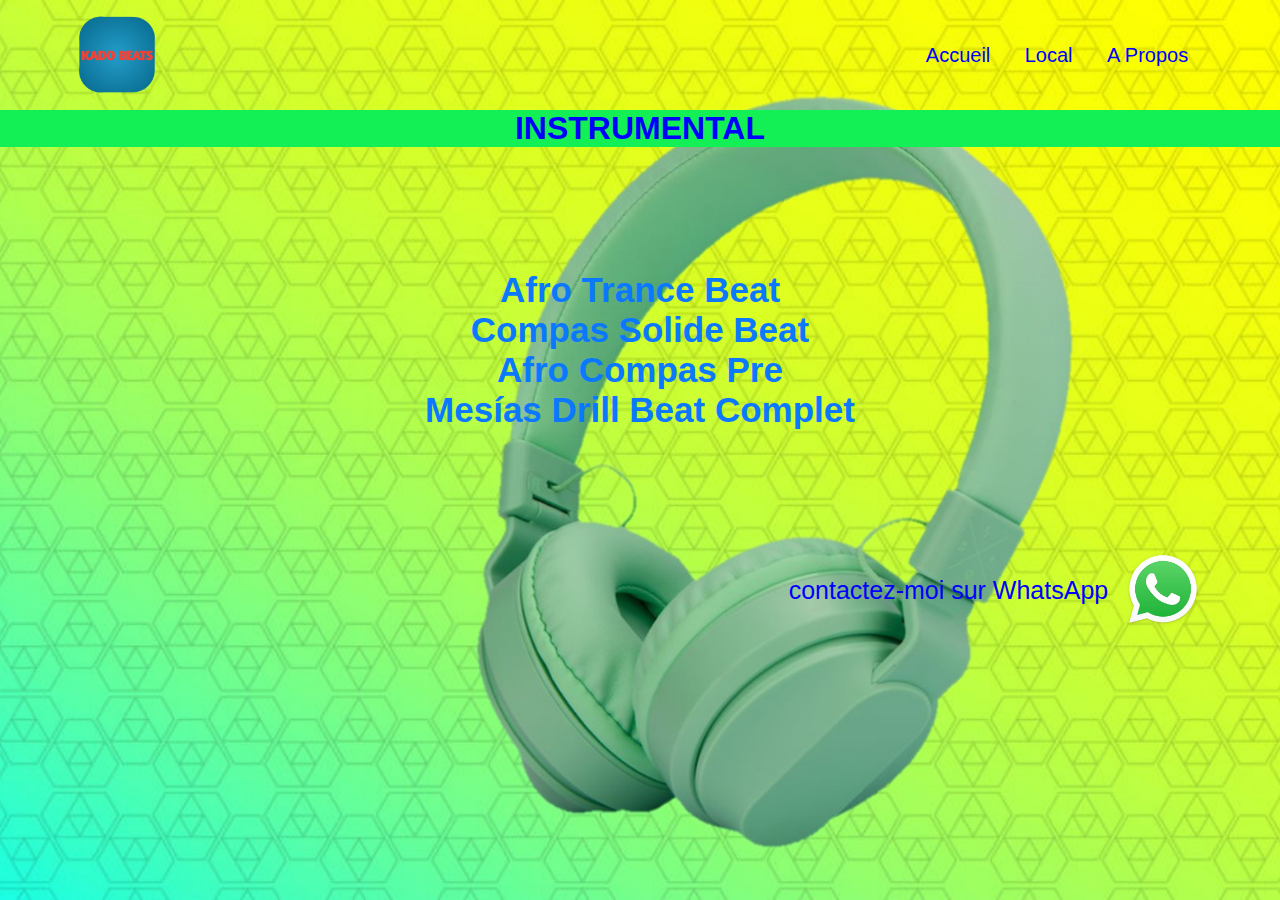
<file: Kado Beats Site/index.html>
<html>
    <head>
        <title>Kado Beats</title>
        <link rel="stylesheet" href="style.css">
    </head>
<body>
<div class="contenair">
            <div class="navbar">
                <img src="Media/logo.png" class="logo">
                <ul>
                    <li><a href="index.html">Accueil</a></li>
                    <li><a href="local.html">Local</a></li>
                    <li><a href="a propos.html">A Propos</a></li>
                </ul>
            </div>
  <center>
  <h1>INSTRUMENTAL</h1>
  </center>
</div>
            <div class="content">
               <div class="left-col">
                 
                 <center>   
                   <h1> 
                 <ul>
                    <li><a href="afro trance beat.html">Afro Trance Beat</a></li>
                    <li><a href="compas solide beat.html">Compas Solide Beat</a></li>
                    <li><a href="afro compas pre.html">Afro Compas Pre</a></li>
                    <li><a href="mesías drill beat complet.html">Mesías Drill Beat Complet</a></li>
                </ul>
                 </h1>     
               </center>
                 </div>
                 <div class="right-col">
                   <p>contactez-moi sur WhatsApp</p>
                   <a href="https://wa.me/qr/CBEIV2DQH6P5K1"><img src="Media/WhatsApp icon.png"
                   </a>
               </div>
</body>
</html>
</file>
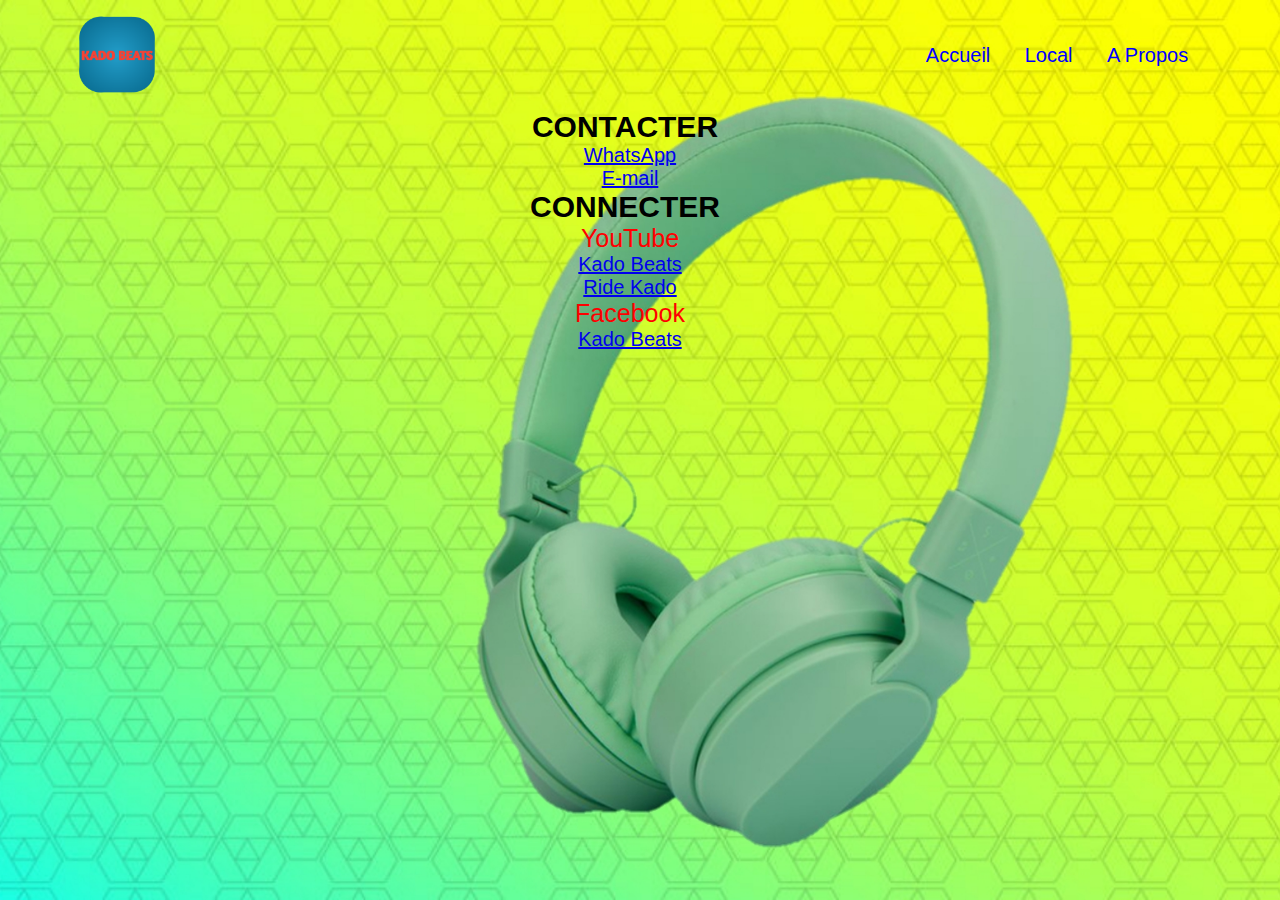
<file: Kado Beats Site/a propos.html>
<html>
    <head>
        <title>Kado Beats</title>
        <link rel="stylesheet" href="a propos.css">
    </head>
    <body>
        <div class="contenair">
            <div class="navbar">
                <img src="Media/logo.png" class="logo">
                <ul>
                    <li><a href="index.html">Accueil</a></li>
                    <li><a href="local.html">Local</a></li>
                    <li><a href="a propos.html">A Propos</a></li>
                </ul>
            </div>
          <center>
            <p>CONTACTER</p>
                 <ul>
                    <li><a href="https://wa.me/qr/CBEIV2DQH6P5K1">WhatsApp</a></li>
                    <li><a href="mailto:ridekado0@gmail.com">E-mail</a></li>
                </ul>
              <p>CONNECTER</p>
            <h1>YouTube</h1>
            <ul>
                    <li><a href="https://www.youtube.com/@KadoBeats-bz1ib">Kado Beats</a></li>
                    <li><a href="https://www.youtube.com/@ridekado5360">Ride Kado</a></li>
                </ul>
            <h1>Facebook</h1>
                 <ul>
                    <li><a href="https://www.facebook.com/profile.php?id=61560874059985">Kado Beats</a></li>
                </ul>
          </center>
          </body>
 </html>
</file>
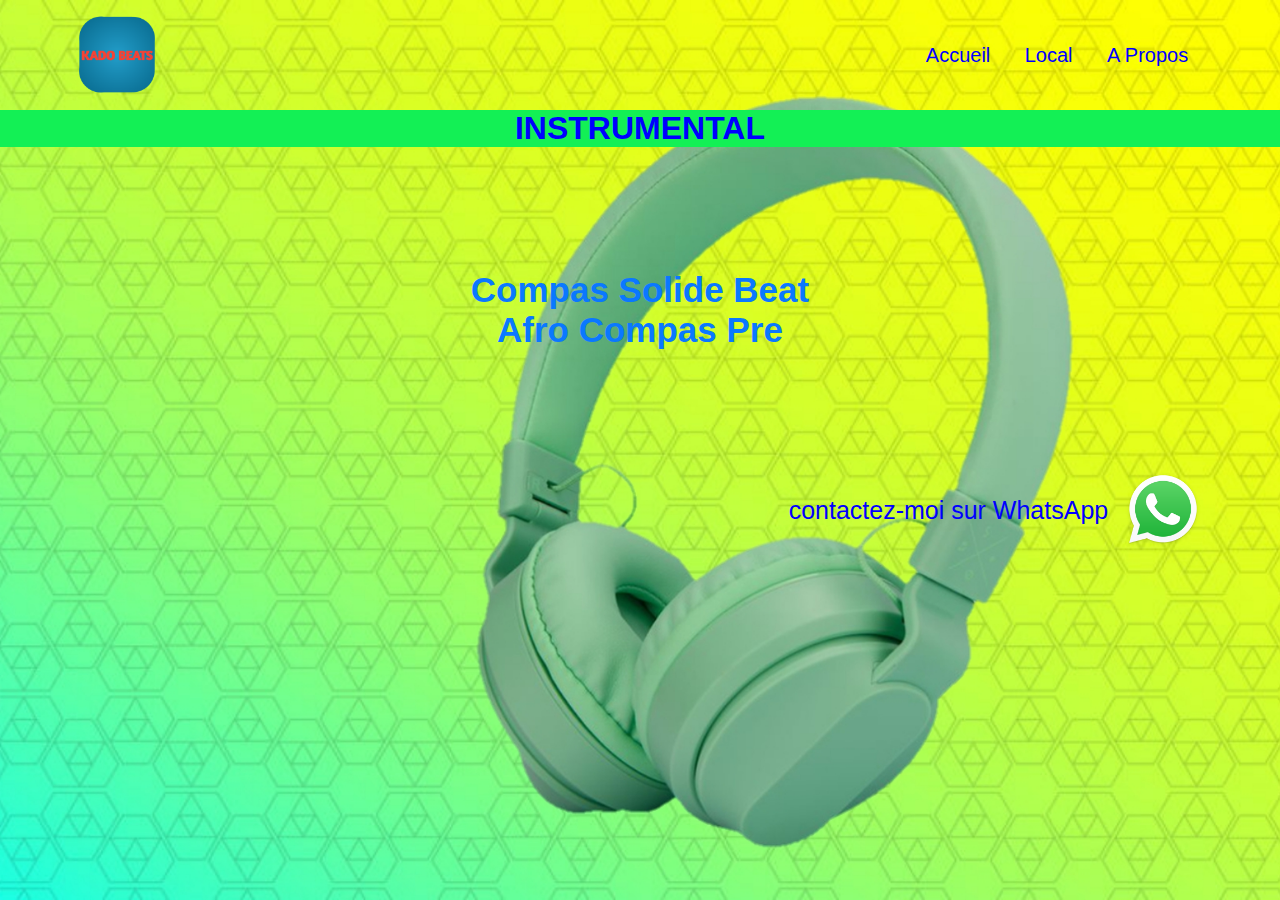
<file: Kado Beats Site/local.html>
<html>
    <head>
        <title>Kado Beats</title>
        <link rel="stylesheet" href="style.css">
    </head>
<body>
<div class="contenair">
            <div class="navbar">
                <img src="Media/logo.png" class="logo">
                <ul>
                    <li><a href="index.html">Accueil</a></li>
                    <li><a href="local.html">Local</a></li>
                    <li><a href="a propos.html">A Propos</a></li>
                </ul>
            </div>
  <center>
  <h1>INSTRUMENTAL</h1>
  </center>
</div>
            <div class="content">
               <div class="left-col">
                 
                 <center>   
                   <h1> 
                 <ul>
                    <li><a href="compas solide beat.html">Compas Solide Beat</a></li>
                    <li><a href="afro compas pre.html">Afro Compas Pre</a></li>
                </ul>
                 </h1>     
               </center>
                 </div>
                 <div class="right-col">
                   <p>contactez-moi sur WhatsApp</p>
                   <a href="https://wa.me/qr/CBEIV2DQH6P5K1"><img src="Media/WhatsApp icon.png"
                   </a>
               </div>
</body>
</html>
</file>
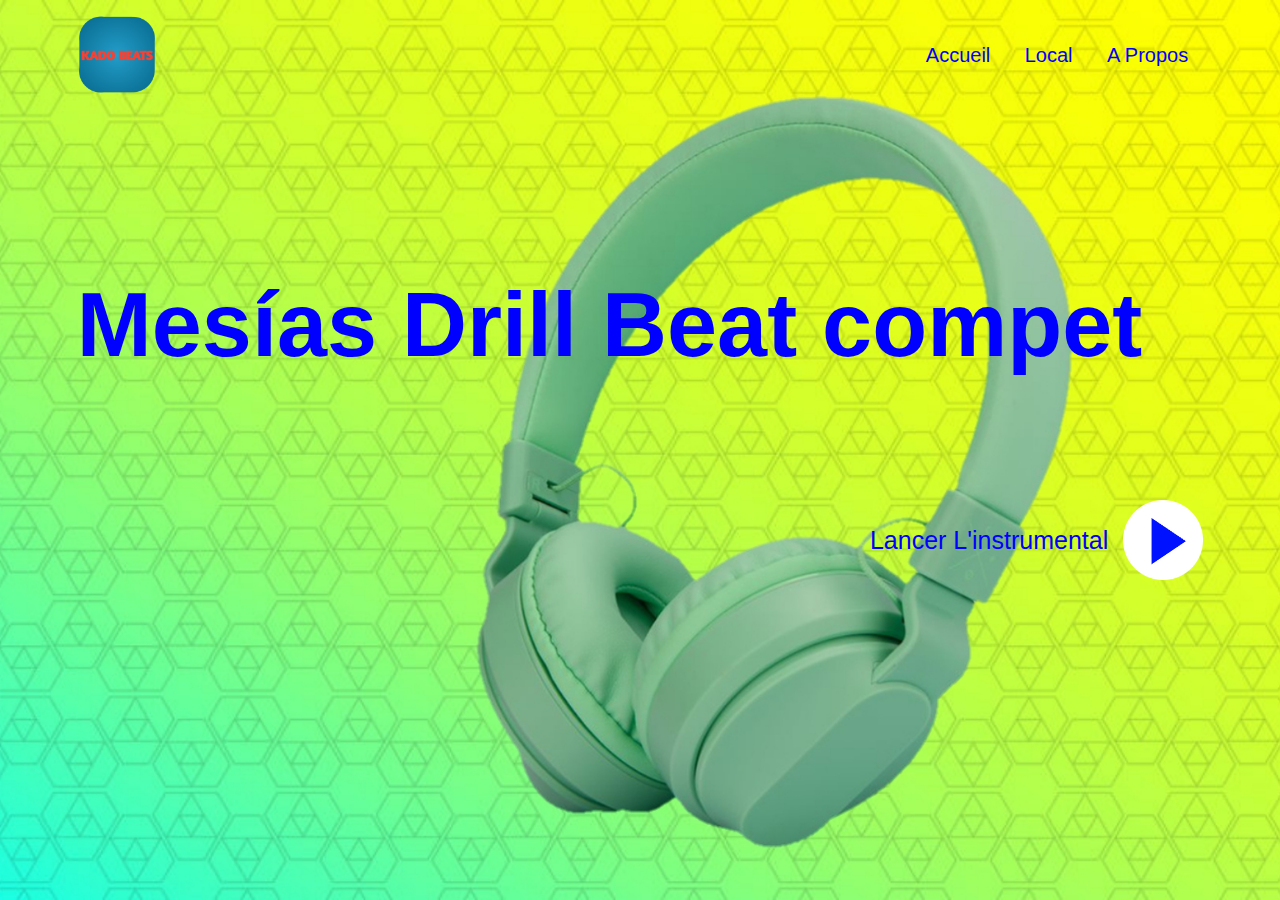
<file: Kado Beats Site/mesías drill beat complet.html>
<html>
    <head>
        <title>Kado Beats</title>
        <link rel="stylesheet" href="tous les music.css">
    </head>
    <body>
        <div class="contenair">
            <div class="navbar">
                <img src="Media/logo.png" class="logo">
                <ul>
                    <li><a href="index.html">Accueil</a></li>
                    <li><a href="local.html">Local</a></li>
                    <li><a href="a propos.html">A Propos</a></li>
                </ul>
            </div>
            <div class="content">
               <div class="left-col">
                 <h1>Mesías Drill Beat compet</h1>
               </div>
               <div class="right-col">
                   <p>Lancer L'instrumental</p>
                   <img src="Media/play.png" id="icon">
               </div>
            </div>

        </div>

        <audio id="mySong">
           <source src="Media/Mesías drill beat complet.mp3" type="audio/mp3">

        </audio>

    <script>
        var mySong = document.getElementById("mySong");
        var icon = document.getElementById("icon");

        icon.onclick = function(){
            if (mySong.paused) {
                mySong.play();
                icon.src = "Media/pause.png"
            } else {
                mySong.pause();
                icon.src = "Media/play.png"
            }
        }
    </script>

    </body>
</html>
</file>
<file: Kado Beats Site/style.css>
*{
    margin: 0;
    padding: 0;
    font-family: sans-serif;
}
.contenair{
    height: 100vh;
    width: 100%;
    background-image: url(Media/Bg.jpg);
    background-size: cover;
    background-position: center;
    position: relative;
}
.navbar{
    width: 88%;
    margin: auto;
    padding: 15px 0;
    display: flex;
    align-items: center;
    justify-content: space-between;
}
.logo{
    width: 80px;
    cursor: pointer;
}
.navbar ul li{
    list-style: none;
    display: inline-block;
    margin: 0 15px;
}
.navbar ul li a{
    text-decoration: none;
    color: blue;
    font-size: 20px;
}
.contenair center h1{
  background-color: #13f055;
  color: blue;
}
.content{
    width: 100%;
    position: absolute;
    top: 30%;
}
.left-col ul li a{
  text-decoration: none;
    font-size: 35px;
  color: #0a78ff;
}
.right-col{
    float: right;
    margin-right: 6%;
    margin-top: 120px;
    display: flex;
    align-items: center;
}
.right-col p{
    font-size: 25px;
    color: blue;
    font-weight: 400;
    margin-right: 15px;
}
.right-col img{
    width: 80px;
    cursor: pointer;
}
</file>
<file: Kado Beats Site/a propos.css>
*{
    margin: 0;
    padding: 0;
    font-family: sans-serif;
}
.contenair{
    height: 100vh;
    width: 100%;
    background-image: url(Media/Bg.jpg);
    background-size: cover;
    background-position: center;
    position: relative;
}
.navbar{
    width: 88%;
    margin: auto;
    padding: 15px 0;
    display: flex;
    align-items: center;
    justify-content: space-between;
}
.logo{
    width: 80px;
    cursor: pointer;
}
.navbar ul li{
    list-style: none;
    display: inline-block;
    margin: 0 15px;
}
.navbar ul li a{
    text-decoration: none;
    color: blue;
    font-size: 20px;
}
.contenair center h1{
  font-size: 25px;
    color: red;
  font-weight: 500;
    margin-right: 20px;
}
.contenair center p{
  font-size: 30px;
    color: black;
  font-weight: 700;
    margin-right: 30px;
}
.contenair center ul{
  font-size: 20px;
    color: red;
  font-weight: 500;
    margin-right: 20px;
}
</file>
<file: Kado Beats Site/tous les music.css>
*{
    margin: 0;
    padding: 0;
    font-family: sans-serif;
}
.contenair{
    height: 100vh;
    width: 100%;
    background-image: url(Media/Bg.jpg);
    background-size: cover;
    background-position: center;
    position: relative;
}
.navbar{
    width: 88%;
    margin: auto;
    padding: 15px 0;
    display: flex;
    align-items: center;
    justify-content: space-between;
}
.logo{
    width: 80px;
    cursor: pointer;
}
.navbar ul li{
    list-style: none;
    display: inline-block;
    margin: 0 15px;
}
.navbar ul li a{
    text-decoration: none;
    color: blue;
    font-size: 20px;
}
.content{
    width: 100%;
    position: absolute;
    top: 30%;
}
.left-col{
    margin-left: 6%;
}
.left-col h1{
    font-size: 90px;
    color: blue;
    line-height: 110px;
    float: left;
}
.right-col{
    float: right;
    margin-right: 6%;
    margin-top: 120px;
    display: flex;
    align-items: center;
}
.right-col p{
    font-size: 25px;
    color: blue;
    font-weight: 400;
    margin-right: 15px;
}
#icon{
    width: 80px;
    cursor: pointer;
}
</file>
